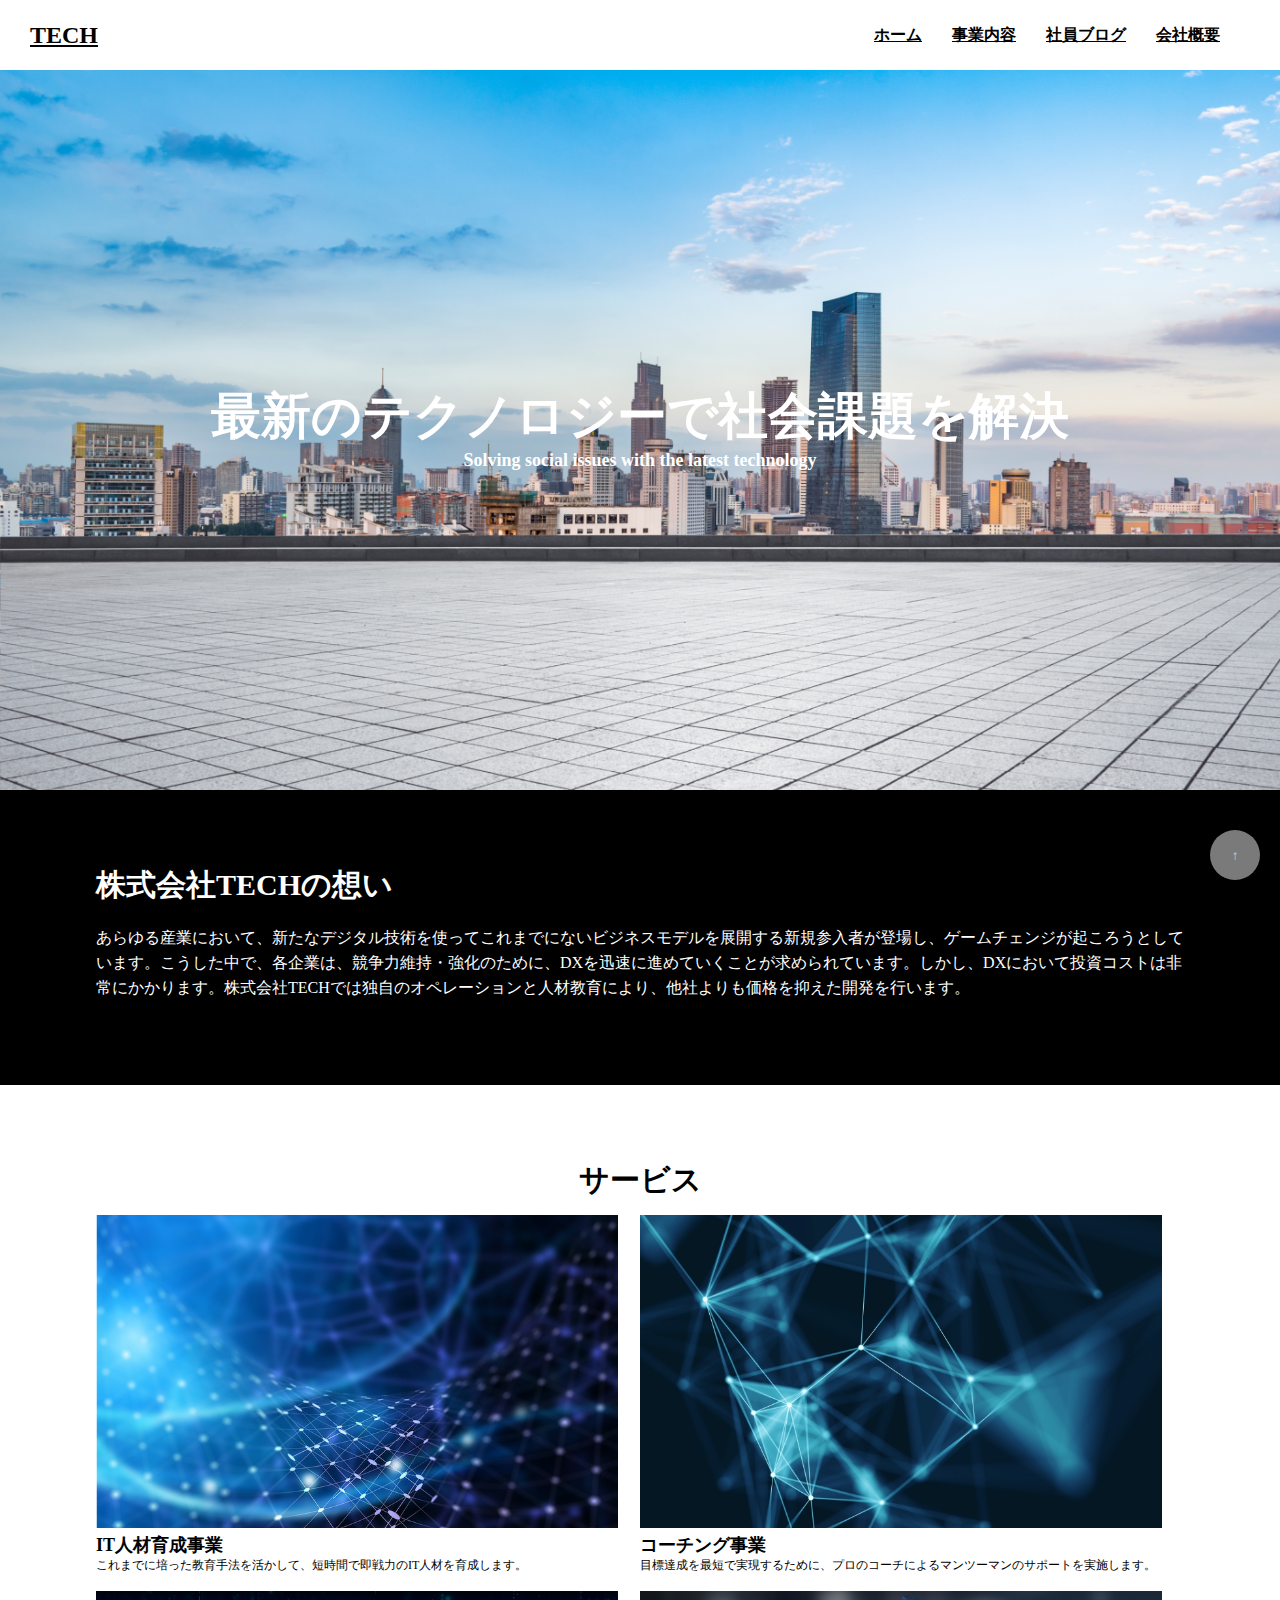
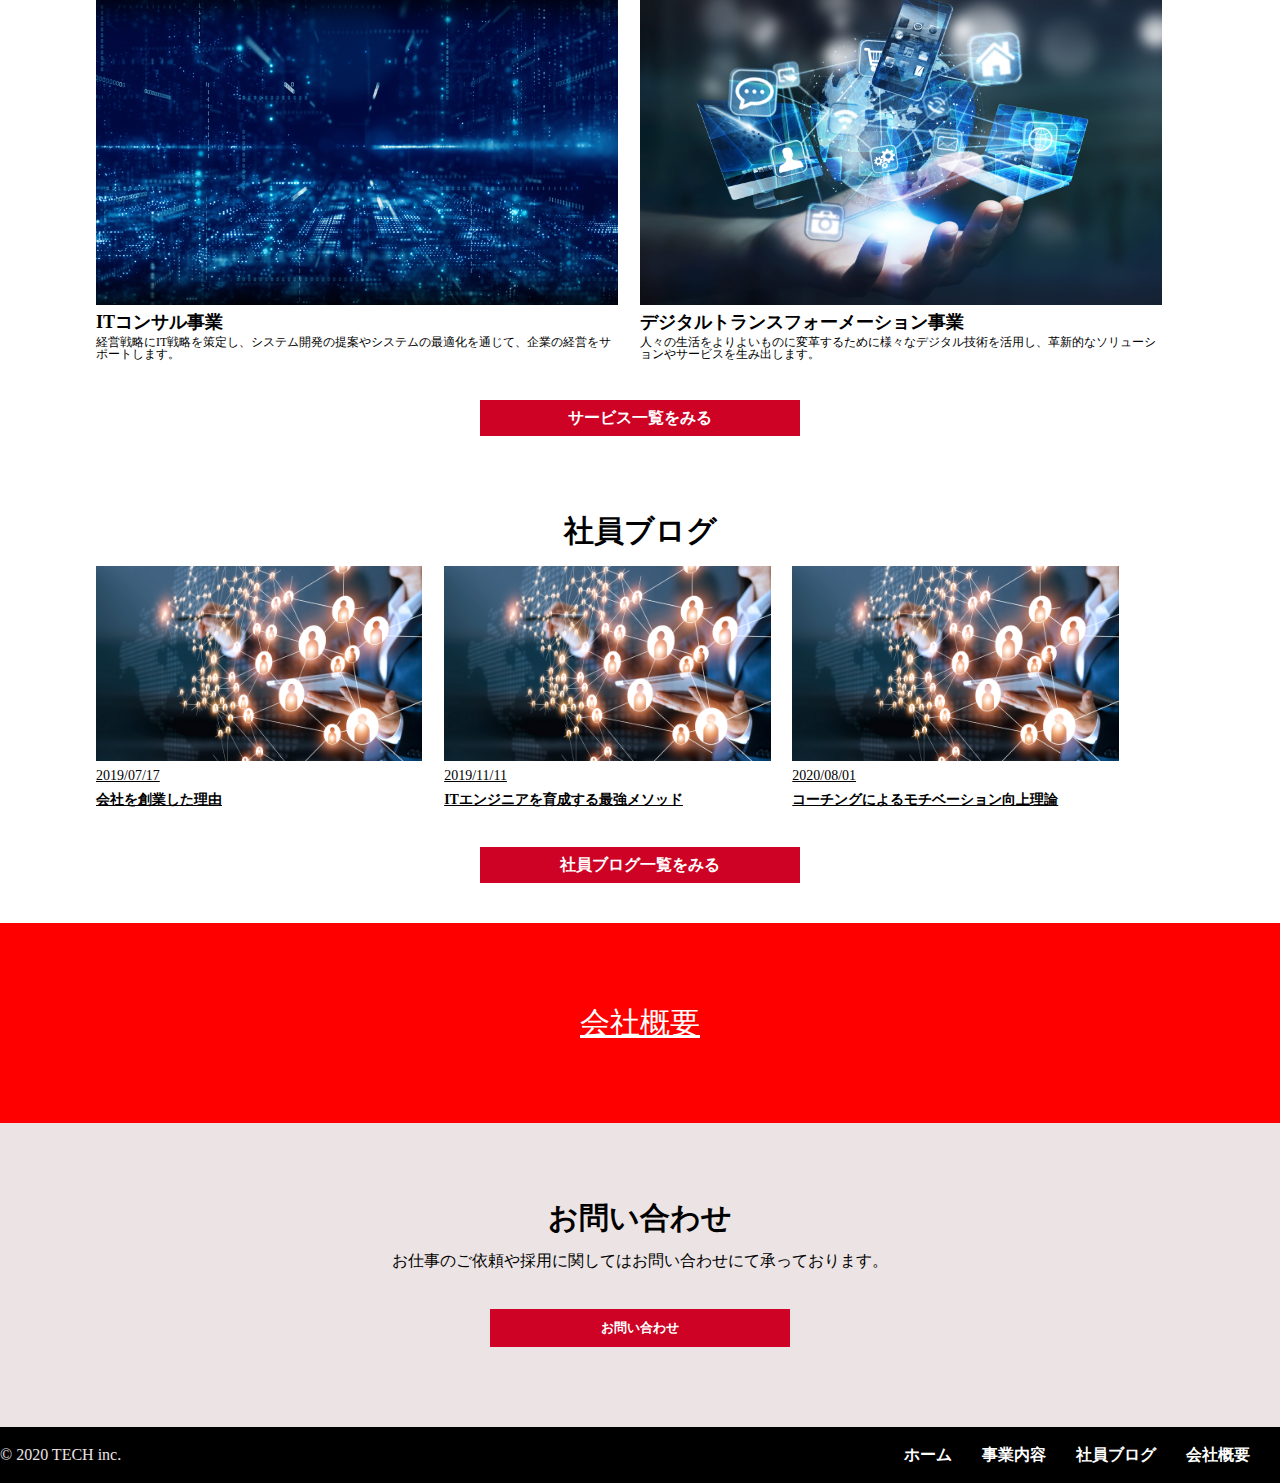
<file: html/index.html>
<!DOCTYPE html>
<html lang="jp">
<head>
  <meta charset="UTF-8">
  <meta http-equiv="X-UA-Compatible" content="IE=edge">
  <meta name="viewport" content="width=device-width, initial-scale=1.0">
  <link rel="stylesheet" href="../css/reset.css">
  <link rel="stylesheet" href="../css/style.css">
  <link rel="stylesheet" href="../css/index.css">
  <title>株式会社TECH</title>
</head>
<body>
  <!-- header -->
  <header class="header">
    <a href="index.html" class="header_title">TECH</a>

    <nav class="header-nav">
      <ul class="header-nav-list">
        <li class="header-nav-item"><a href="index.html">ホーム</a></li>
        <li class="header-nav-item"><a href="service.html">事業内容</a></li>
        <li class="header-nav-item"><a href="blog.html">社員ブログ</a></li>
        <li class="header-nav-item"><a href="company.html">会社概要</a></li>
      </ul>
    </nav>

    <nav class="nav" id="nav">
      <ul>
        <li><a href="index.html">ホーム</a></li>
        <li><a href="service.html">事業内容</a></li>
        <li><a href="blog.html">社員ブログ</a></li>
        <li><a href="company_detail.html">会社概要</a></li>
      </ul>
    </nav>
    <div class="menu" id="menu">
      <span class="menu__line--top"></span>
      <span class="menu__line--middle"></span>
      <span class="menu__line--bottom"></span>
    </div>
    
  </header>

  <!-- main -->
  <main>
    <!-- first view -->
    <div class="firstview">
      <div class="firstview_header">
        <div class="wrap">
          <h2 class="firstview-title">最新のテクノロジーで社会課題を解決</h2>
          <div class="firstview-text">Solving social issues with the latest technology</div>
        </div>
      </div>
      <div class="firstview-container">
        <h3 class="firstview-container-title">株式会社TECHの想い</h3>
        <div class="firstview-container-text">あらゆる産業において、新たなデジタル技術を使ってこれまでにないビジネスモデルを展開する新規参入者が登場し、ゲームチェンジが起ころうとしています。こうした中で、各企業は、競争力維持・強化のために、DXを迅速に進めていくことが求められています。しかし、DXにおいて投資コストは非常にかかります。株式会社TECHでは独自のオペレーションと人材教育により、他社よりも価格を抑えた開発を行います。</div>
      </div>
    </div>

    <!-- service -->
    <div class="service">
      <h2 class="service-title">サービス</h2>
      <div class="service-container">
        <div class="service-group">
          <img src="../img/service1.png" alt="service1.png" class="service-group-img">
          <div class="service-group-title">IT人材育成事業</div>
          <div class="service-group-text">これまでに培った教育手法を活かして、短時間で即戦力のIT人材を育成します。</div>
        </div>

        <div class="service-group">
          <img src="../img/service2.png" alt="service2.png" class="service-group-img">
          <div class="service-group-title">コーチング事業</div>
          <div class="service-group-text">目標達成を最短で実現するために、プロのコーチによるマンツーマンのサポートを実施します。</div>
        </div>

        <div class="service-group">
          <img src="../img/service3.png" alt="service3.png" class="service-group-img">
          <div class="service-group-title">ITコンサル事業</div>
          <div class="service-group-text">経営戦略にIT戦略を策定し、システム開発の提案やシステムの最適化を通じて、企業の経営をサポートします。</div>
        </div>

        <div class="service-group">
          <img src="../img/service4.png" alt="service4.png" class="service-group-img">
          <div class="service-group-title">デジタルトランスフォーメーション事業</div>
          <div class="service-group-text">人々の生活をよりよいものに変革するために様々なデジタル技術を活用し、革新的なソリューションやサービスを生み出します。</div>
        </div>
      </div>
      <a href="service.html" class="service-link">サービス一覧をみる</a>
    </div>

    <!-- blog -->
    <div class="blog">
      <h2 class="blog-title">社員ブログ</h2>
      <div class="blog-container">
        <a href="#" class="blog-group">
          <img src="../img/blog.png" alt="blog.png" class="blog-group-img">
          <div class="blog-group-date">2019/07/17</div>
          <div class="blog-group-title">会社を創業した理由</div>
        </a>

        <a href="#" class="blog-group">
          <img src="../img/blog.png" alt="blog.png" class="blog-group-img">
          <div class="blog-group-date">2019/11/11</div>
          <div class="blog-group-title">ITエンジニアを育成する最強メソッド</div>
        </a>

        <a href="#" class="blog-group">
          <img src="../img/blog.png" alt="blog.png" class="blog-group-img">
          <div class="blog-group-date">2020/08/01</div>
          <div class="blog-group-title">コーチングによるモチベーション向上理論</div>
        </a>
      </div>
      <a href="blog.html" class="blog-link">社員ブログ一覧をみる</a>
    </div>

    <!-- overview -->
    <div class="overview">
      <a href="company_detail.html" class="overview-title">会社概要</a>
    </div>

    <!-- inquiry -->
    <div class="inquiry">
      <h2 class="inquiry-title">お問い合わせ</h2>
      <div class="inquiry-text">お仕事のご依頼や採用に関してはお問い合わせにて承っております。</div>
      <input type="button" value="お問い合わせ" class="inquiry-button" id="openBtn">
    </div>
  </main>

  <button class="scroll-top" id="button">↑</button>

  <!-- footer -->
  <footer>
    <small class="footer-copyright">© 2020 TECH inc.</small>
    <nav class="footer_nav">
      <ul class="footer_nav-list">
        <li class="footer_nav-item">
          <a href="" class="footer_nav-a">ホーム</a>
        </li>
        <li class="footer_nav-item">
          <a href="" class="footer_nav-a">事業内容</a>
        </li>
        <li class="footer_nav-item">
          <a href="" class="footer_nav-a">社員ブログ</a>
        </li>
        <li class="footer_nav-item">
          <a href="" class="footer_nav-a">会社概要</a>
        </li>
      </ul>
    </nav>
  </footer>
  
  <!-- お問い合わせフォーム -->
  <div id="modal" class="modal">
    <div class="modal__content">
      <div class="modal__content-inner">
        <div class="modal-form-closeBtn-content">
          <input type="button" value="×" class="modal-form-closeBtn-item" id="closeBtn">
        </div>
        <div class="modal-form-title">お問い合わせ</div>
        <form class="modal-form-group">
          <div class="modal-form-item">
            <label for="company" class="modal-form-item-label">会社名</label>
            <input type="text" id="company" class="modal-form-input-text">
          </div>
          <div class="modal-form-item">
            <label for="name" class="modal-form-item-label">お名前</label>
            <span class="modal-form-span">※</span>
            <input type="text" id="name" class="modal-form-input-text">
          </div>
          <div class="modal-form-item">
            <label for="email" class="modal-form-item-label">メールアドレス</label>
            <span class="modal-form-span">※</span>
            <input type="text" class="modal-form-input-text">
          </div>
          <div class="modal-form-item">
            <label for="comment" class="modal-form-item-label">お問い合わせ内容</label>
            <span class="modal-form-span">※</span>
            <textarea id="comment" rows="8" cols="80" class="modal-form-input-textarea"></textarea>
          </div>
          <input type="submit" value="お申込み" class="modal-form-button">
        </form>
      </div>
    </div>
  </div>


  <script src="../js/main.js"></script>
</body>
</html>
</file>
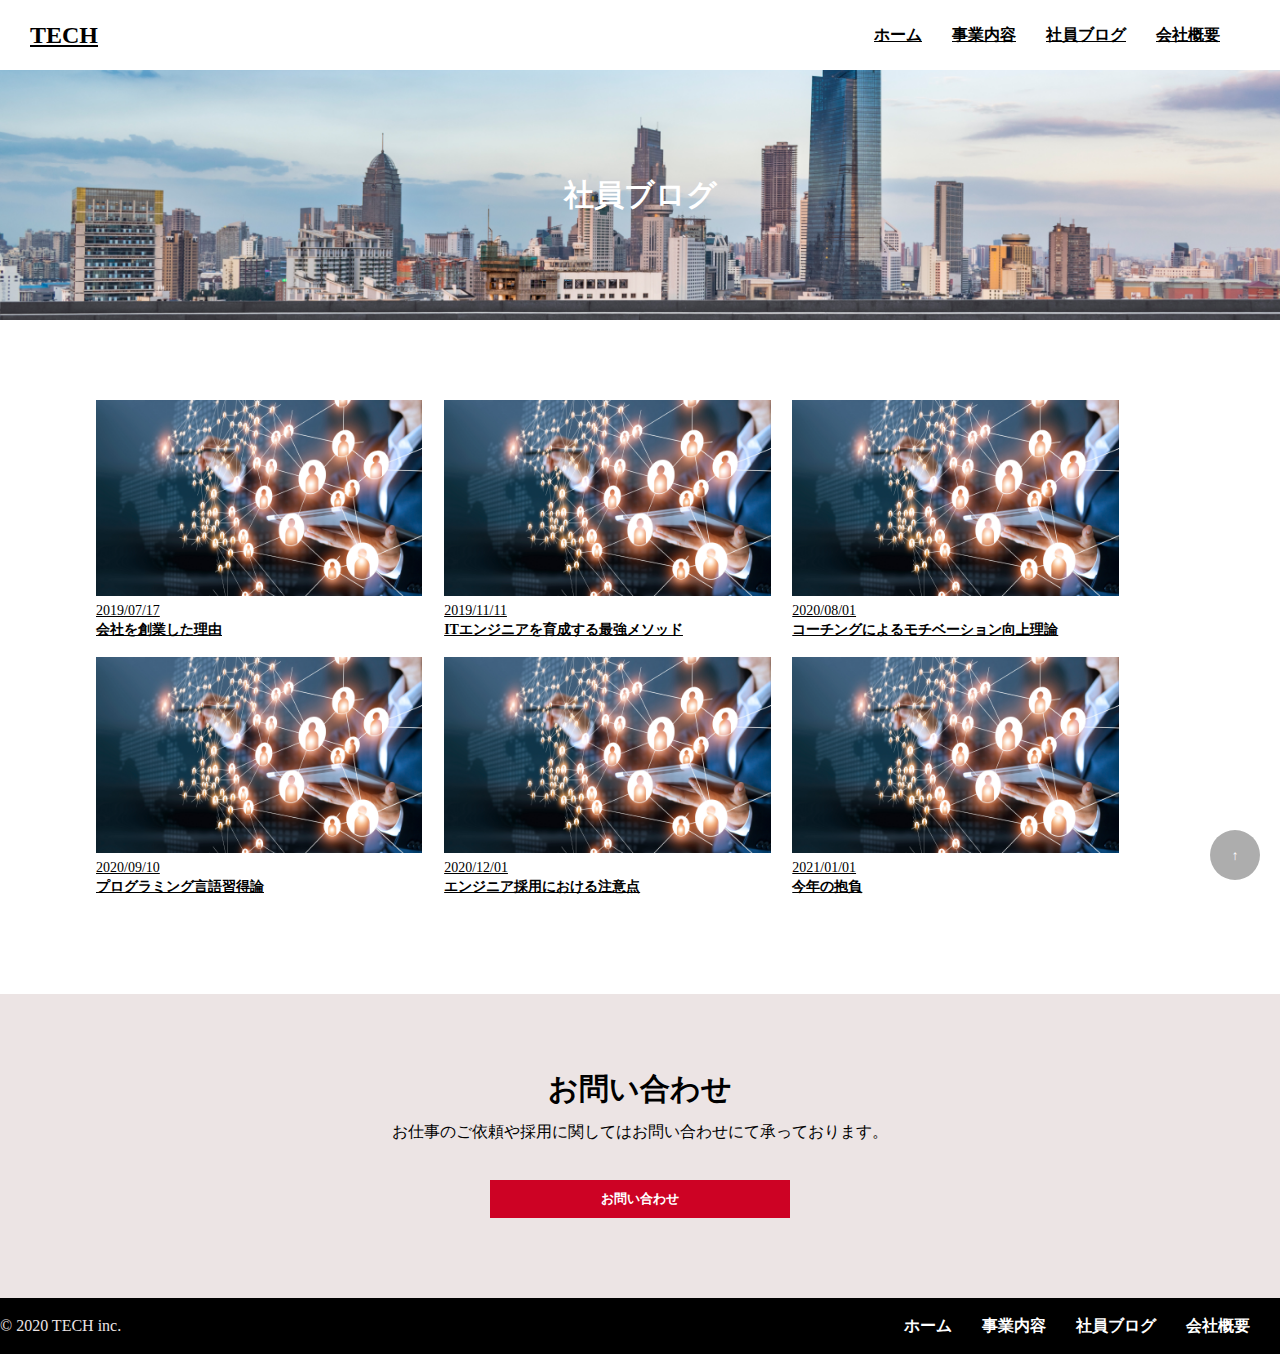
<file: html/blog.html>
<!DOCTYPE html>
<html lang="jp">

<head>
  <meta charset="UTF-8">
  <meta http-equiv="X-UA-Compatible" content="IE=edge">
  <meta name="viewport" content="width=device-width, initial-scale=1.0">
  <link rel="stylesheet" href="../css/reset.css">
  <link rel="stylesheet" href="../css/style.css">
  <link rel="stylesheet" href="../css/blog.css">
  <title>株式会社TECH</title>
</head>

<body>
  <!-- header -->
  <header class="header">
    <a href="index.html" class="header_title">TECH</a>
    <nav class="header-nav">
      <ul class="header-nav-list">
        <li class="header-nav-item"><a href="index.html">ホーム</a></li>
        <li class="header-nav-item"><a href="service.html">事業内容</a></li>
        <li class="header-nav-item"><a href="blog.html">社員ブログ</a></li>
        <li class="header-nav-item"><a href="company.html">会社概要</a></li>
      </ul>
    </nav>
    
    <nav class="nav" id="nav">
      <ul>
        <li><a href="index.html">ホーム</a></li>
        <li><a href="service.html">事業内容</a></li>
        <li><a href="blog.html">社員ブログ</a></li>
        <li><a href="company_detail.html">会社概要</a></li>
      </ul>
    </nav>
    <div class="menu" id="menu">
      <span class="menu__line--top"></span>
      <span class="menu__line--middle"></span>
      <span class="menu__line--bottom"></span>
    </div>
  </header>

  <main>
    <div class="blog">
      <div class="blog-header">社員ブログ</div>
    

      <div class="blog-container">
        <a href="#" class="blog-group">
          <img src="../img/blog.png" alt="blog.png" class="blog-group-img">
          <div class="blog-group-date">2019/07/17</div>
          <div class="blog-group-title">会社を創業した理由</div>
        </a>

        <a href="#" class="blog-group">
          <img src="../img/blog.png" alt="blog.png" class="blog-group-img">
          <div class="blog-group-date">2019/11/11</div>
          <div class="blog-group-title">ITエンジニアを育成する最強メソッド</div>
        </a>

        <a href="#" class="blog-group">
          <img src="../img/blog.png" alt="blog.png" class="blog-group-img">
          <div class="blog-group-date">2020/08/01</div>
          <div class="blog-group-title">コーチングによるモチベーション向上理論</div>
        </a>

        <a href="#" class="blog-group">
          <img src="../img/blog.png" alt="blog.png" class="blog-group-img">
          <div class="blog-group-date">2020/09/10</div>
          <div class="blog-group-title">プログラミング言語習得論</div>
        </a>

        <a href="#" class="blog-group">
          <img src="../img/blog.png" alt="blog.png" class="blog-group-img">
          <div class="blog-group-date">2020/12/01</div>
          <div class="blog-group-title">エンジニア採用における注意点</div>
        </a>

        <a href="#" class="blog-group">
          <img src="../img/blog.png" alt="blog.png" class="blog-group-img">
          <div class="blog-group-date">2021/01/01</div>
          <div class="blog-group-title">今年の抱負</div>
        </a>
      </div>
    </div>

    <!-- inquiry -->
    <div class="inquiry">
      <h2 class="inquiry-title">お問い合わせ</h2>
      <div class="inquiry-text">お仕事のご依頼や採用に関してはお問い合わせにて承っております。</div>
      <input type="button" value="お問い合わせ" class="inquiry-button" id="openBtn">
    </div>
  </main>

  <button class="scroll-top" id="button">↑</button>

  <!-- footer -->
  <footer>
    <small>© 2020 TECH inc.</small>
    <nav class="footer_nav">
      <ul class="footer_nav-list">
        <li class="footer_nav-item">
          <a href="" class="footer_nav-a">ホーム</a>
        </li>
        <li class="footer_nav-item">
          <a href="" class="footer_nav-a">事業内容</a>
        </li>
        <li class="footer_nav-item">
          <a href="" class="footer_nav-a">社員ブログ</a>
        </li>
        <li class="footer_nav-item">
          <a href="" class="footer_nav-a">会社概要</a>
        </li>
      </ul>
    </nav>
  </footer>

  <!-- お問い合わせフォーム -->
  <div id="modal" class="modal">
    <div class="modal__content">
      <div class="modal__content-inner">
        <div class="modal-form-closeBtn-content">
          <input type="button" value="×" class="modal-form-closeBtn-item" id="closeBtn">
        </div>
        <div class="modal-form-title">お問い合わせ</div>
        <form class="modal-form-group">
          <div class="modal-form-item">
            <label for="company" class="modal-form-item-label">会社名</label>
            <input type="text" id="company" class="modal-form-input-text">
          </div>
          <div class="modal-form-item">
            <label for="name" class="modal-form-item-label">お名前</label>
            <span class="modal-form-span">※</span>
            <input type="text" id="name" class="modal-form-input-text">
          </div>
          <div class="modal-form-item">
            <label for="email" class="modal-form-item-label">メールアドレス</label>
            <span class="modal-form-span">※</span>
            <input type="text" class="modal-form-input-text">
          </div>
          <div class="modal-form-item">
            <label for="comment" class="modal-form-item-label">お問い合わせ内容</label>
            <span class="modal-form-span">※</span>
            <textarea id="comment" rows="8" cols="80" class="modal-form-input-textarea"></textarea>
          </div>
          <input type="submit" value="お申込み" class="modal-form-button">
        </form>
      </div>
    </div>
  </div>

  <script src="../js/main.js"></script>
</body>

</html>
</file>
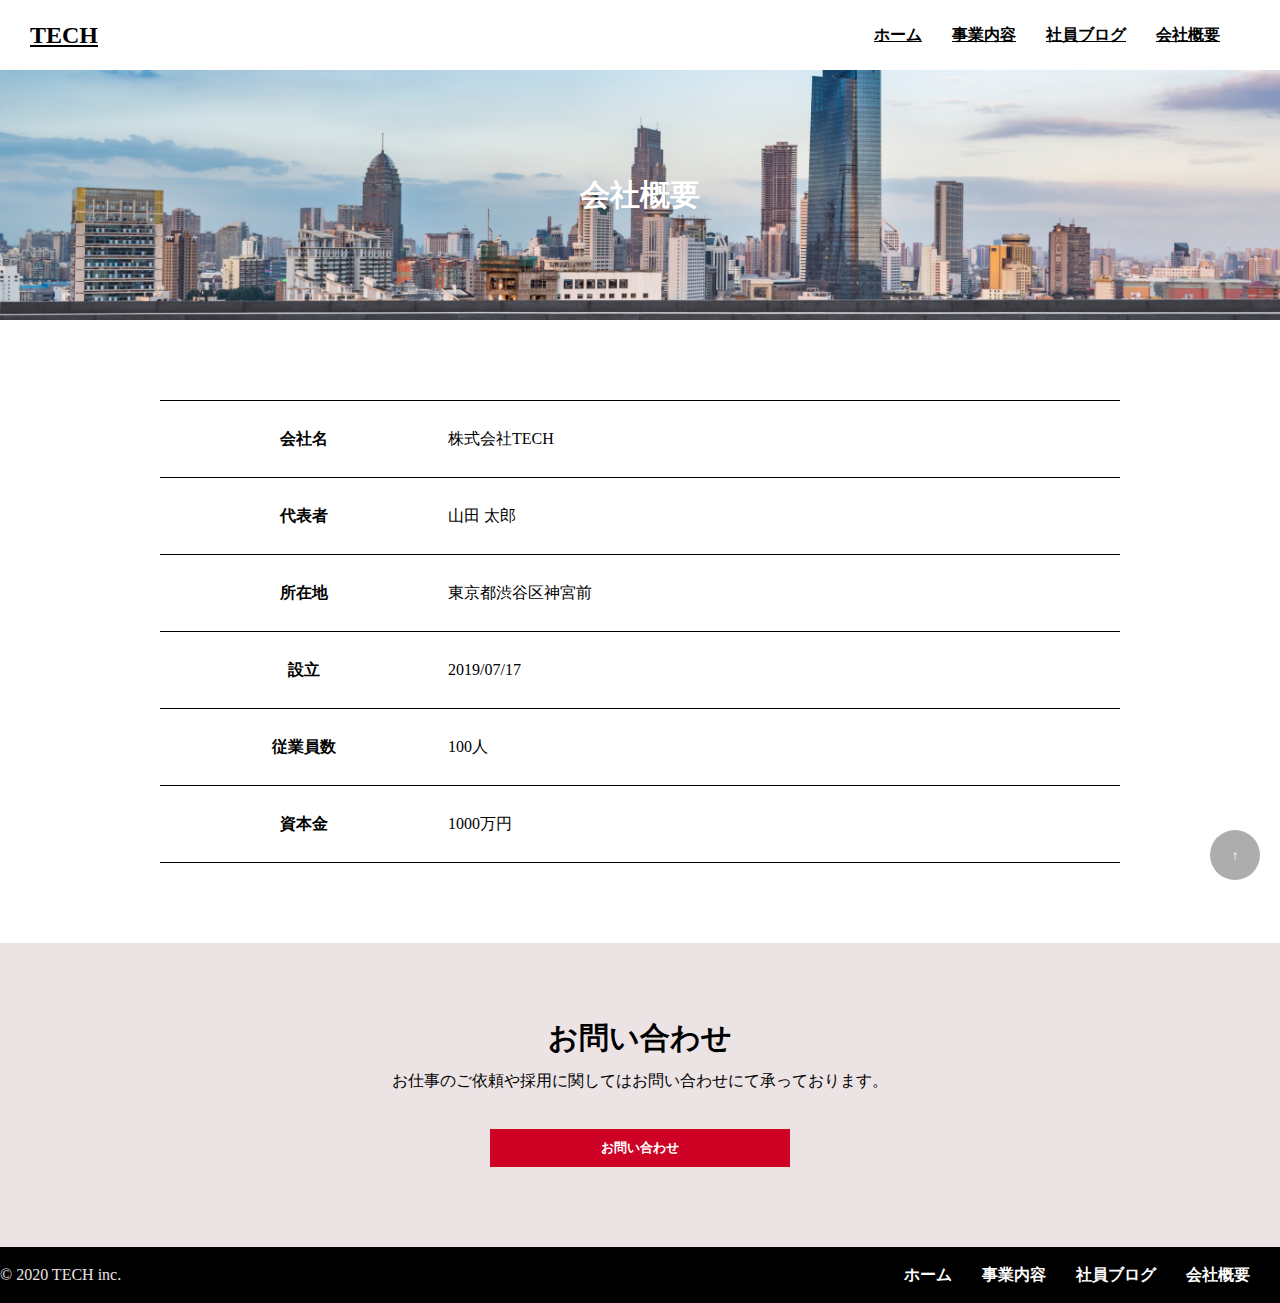
<file: html/company_detail.html>
<!DOCTYPE html>
<html lang="jp">
<head>
  <meta charset="UTF-8">
  <meta http-equiv="X-UA-Compatible" content="IE=edge">
  <meta name="viewport" content="width=device-width, initial-scale=1.0">
  <link rel="stylesheet" href="../css/reset.css">
  <link rel="stylesheet" href="../css/style.css">
  <link rel="stylesheet" href="../css/company_detail.css">
  <title>株式会社TECH</title>
</head>
<body>
  <!-- header -->
  <header class="header">
    <a href="index.html" class="header_title">TECH</a>
    <nav class="header-nav">
      <ul class="header-nav-list">
        <li class="header-nav-item"><a href="index.html">ホーム</a></li>
        <li class="header-nav-item"><a href="service.html">事業内容</a></li>
        <li class="header-nav-item"><a href="blog.html">社員ブログ</a></li>
        <li class="header-nav-item"><a href="company.html">会社概要</a></li>
      </ul>
    </nav>
    
    <nav class="nav" id="nav">
      <ul>
        <li><a href="index.html">ホーム</a></li>
        <li><a href="service.html">事業内容</a></li>
        <li><a href="blog.html">社員ブログ</a></li>
        <li><a href="company_detail.html">会社概要</a></li>
      </ul>
    </nav>
    <div class="menu" id="menu">
      <span class="menu__line--top"></span>
      <span class="menu__line--middle"></span>
      <span class="menu__line--bottom"></span>
    </div>
  </header>

  <main>
    <div class="overview">
      <div class="overview_header">会社概要</div>
      
      <div class="overview-container">
        <table class="overview-table">
          <tr class="overview-table-tr">
            <th class="overview-table-th">会社名</th>
            <td class="overview-table-td">株式会社TECH</td>
          </tr>
          <tr class="overview-table-tr">
            <th class="overview-table-th">代表者</th>
            <td class="overview-table-td">山田 太郎</td>
          </tr>
          <tr class="overview-table-tr">
            <th class="overview-table-th">所在地</th>
            <td class="overview-table-td">東京都渋谷区神宮前</td>
          </tr>
          <tr class="overview-table-tr">
            <th class="overview-table-th">設立</th>
            <td class="overview-table-td">2019/07/17</td>
          </tr>
          <tr class="overview-table-tr">
            <th class="overview-table-th">従業員数</th>
            <td class="overview-table-td">100人</td>
          </tr>
          <tr class="overview-table-tr">
            <th class="overview-table-th">資本金</th>
            <td class="overview-table-td">1000万円</td>
          </tr>
        </table>
      </div>
    </div>

    <!-- inquiry -->
    <div class="inquiry">
      <h2 class="inquiry-title">お問い合わせ</h2>
      <div class="inquiry-text">お仕事のご依頼や採用に関してはお問い合わせにて承っております。</div>
      <input type="button" value="お問い合わせ" class="inquiry-button" id="openBtn">
    </div>
  </main>

  <button class="scroll-top" id="button">↑</button>
  
  <!-- footer -->
  <footer>
    <small>© 2020 TECH inc.</small>
    <nav class="footer_nav">
      <ul class="footer_nav-list">
        <li class="footer_nav-item">
          <a href="" class="footer_nav-a">ホーム</a>
        </li>
        <li class="footer_nav-item">
          <a href="" class="footer_nav-a">事業内容</a>
        </li>
        <li class="footer_nav-item">
          <a href="" class="footer_nav-a">社員ブログ</a>
        </li>
        <li class="footer_nav-item">
          <a href="" class="footer_nav-a">会社概要</a>
        </li>
      </ul>
    </nav>
  </footer>

  <!-- お問い合わせフォーム -->
  <div id="modal" class="modal">
    <div class="modal__content">
      <div class="modal__content-inner">
        <div class="modal-form-closeBtn-content">
          <input type="button" value="×" class="modal-form-closeBtn-item" id="closeBtn">
        </div>
        <div class="modal-form-title">お問い合わせ</div>
        <form class="modal-form-group">
          <div class="modal-form-item">
            <label for="company" class="modal-form-item-label">会社名</label>
            <input type="text" id="company" class="modal-form-input-text">
          </div>
          <div class="modal-form-item">
            <label for="name" class="modal-form-item-label">お名前</label>
            <span class="modal-form-span">※</span>
            <input type="text" id="name" class="modal-form-input-text">
          </div>
          <div class="modal-form-item">
            <label for="email" class="modal-form-item-label">メールアドレス</label>
            <span class="modal-form-span">※</span>
            <input type="text" class="modal-form-input-text">
          </div>
          <div class="modal-form-item">
            <label for="comment" class="modal-form-item-label">お問い合わせ内容</label>
            <span class="modal-form-span">※</span>
            <textarea id="comment" rows="8" cols="80" class="modal-form-input-textarea"></textarea>
          </div>
          <input type="submit" value="お申込み" class="modal-form-button">
        </form>
      </div>
    </div>
  </div>

  <script src="../js/main.js"></script>
</body>
</html>
</file>
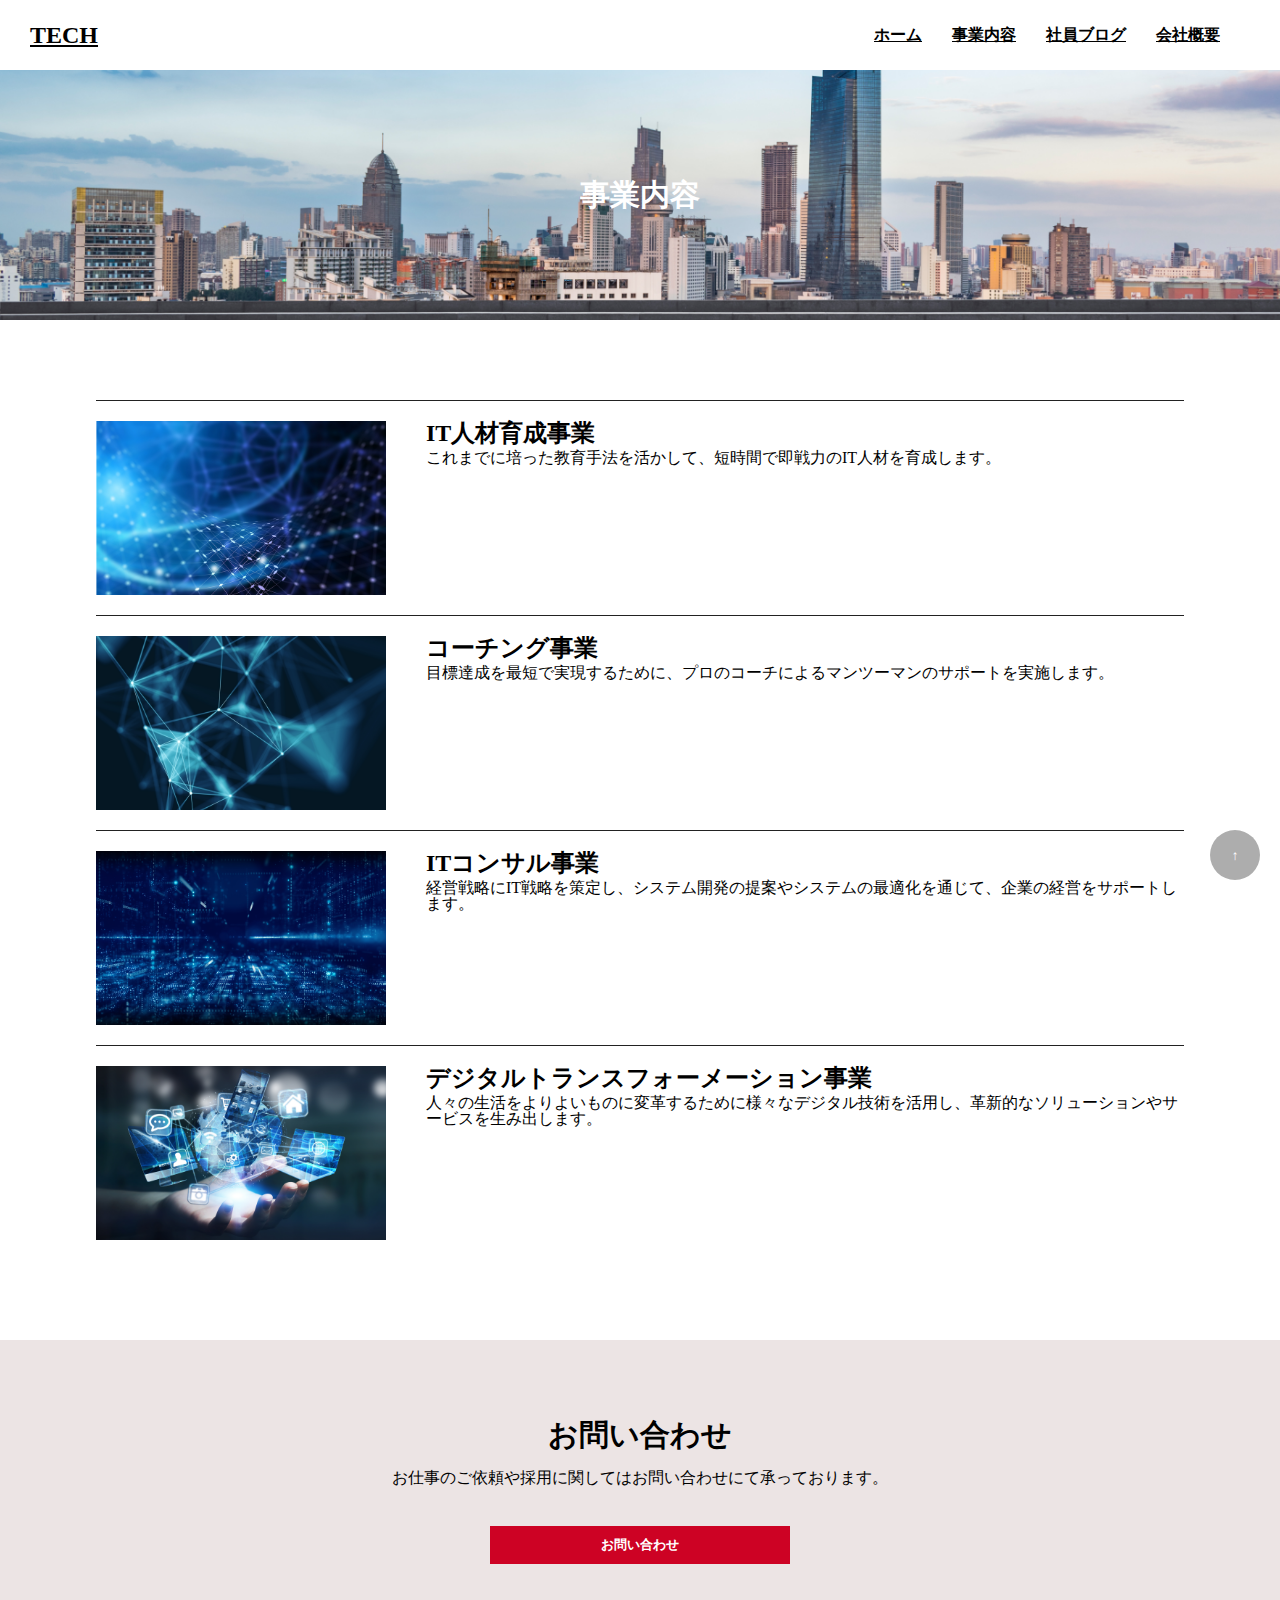
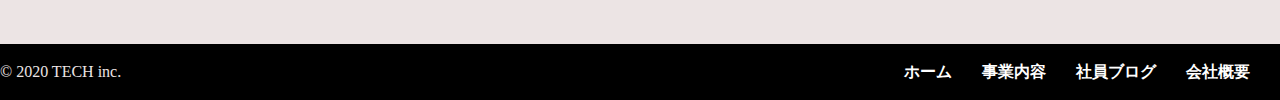
<file: html/service.html>
<!DOCTYPE html>
<html lang="jp">

<head>
  <meta charset="UTF-8">
  <meta http-equiv="X-UA-Compatible" content="IE=edge">
  <meta name="viewport" content="width=device-width, initial-scale=1.0">
  <link rel="stylesheet" href="../css/reset.css">
  <link rel="stylesheet" href="../css/style.css">
  <link rel="stylesheet" href="../css/service.css">
  <title>株式会社TECH</title>
</head>

<body>
  <!-- header -->
  <header class="header">
    <a href="index.html" class="header_title">TECH</a>
    <nav class="header-nav">
      <ul class="header-nav-list">
        <li class="header-nav-item"><a href="index.html">ホーム</a></li>
        <li class="header-nav-item"><a href="service.html">事業内容</a></li>
        <li class="header-nav-item"><a href="blog.html">社員ブログ</a></li>
        <li class="header-nav-item"><a href="company.html">会社概要</a></li>
      </ul>
    </nav>
    
    <nav class="nav" id="nav">
      <ul>
        <li><a href="index.html">ホーム</a></li>
        <li><a href="service.html">事業内容</a></li>
        <li><a href="blog.html">社員ブログ</a></li>
        <li><a href="company_detail.html">会社概要</a></li>
      </ul>
    </nav>
    <div class="menu" id="menu">
      <span class="menu__line--top"></span>
      <span class="menu__line--middle"></span>
      <span class="menu__line--bottom"></span>
    </div>
  </header>

  <main>
    <div class="service">
      <div class="service-header">事業内容</div>

      <div class="service-container">
        <div class="service-group">
          <img src="../img/service1.png" alt="service1.png" class="service-group-img">
          <div class="service-group-detail">
            <div class="service-group-title">IT人材育成事業</div>
            <div class="service-group-text">これまでに培った教育手法を活かして、短時間で即戦力のIT人材を育成します。</div>
          </div>
        </div>
        
        <div class="service-group">
          <img src="../img/service2.png" alt="service2.png" class="service-group-img">
          <div class="service-group-detail">
            <div class="service-group-title">コーチング事業</div>
            <div class="service-group-text">目標達成を最短で実現するために、プロのコーチによるマンツーマンのサポートを実施します。</div>
          </div>
        </div>
        
        <div class="service-group">
          <img src="../img/service3.png" alt="service3.png" class="service-group-img">
          <div class="service-group-detail">
            <div class="service-group-title">ITコンサル事業</div>
            <div class="service-group-text">経営戦略にIT戦略を策定し、システム開発の提案やシステムの最適化を通じて、企業の経営をサポートします。</div>
          </div>
        </div>
        
        <div class="service-group">
          <img src="../img/service4.png" alt="service4.png" class="service-group-img">
          <div class="service-group-detail">
            <div class="service-group-title">デジタルトランスフォーメーション事業</div>
            <div class="service-group-text">人々の生活をよりよいものに変革するために様々なデジタル技術を活用し、革新的なソリューションやサービスを生み出します。</div>
          </div>
        </div>
      </div>
    </div>

    <!-- inquiry -->
    <div class="inquiry">
      <h2 class="inquiry-title">お問い合わせ</h2>
      <div class="inquiry-text">お仕事のご依頼や採用に関してはお問い合わせにて承っております。</div>
      <input type="button" value="お問い合わせ" class="inquiry-button" id="openBtn">
    </div>
  </main>

  <button class="scroll-top" id="button">↑</button>

  <!-- footer -->
  <footer>
    <small>© 2020 TECH inc.</small>
    <nav class="footer_nav">
      <ul class="footer_nav-list">
        <li class="footer_nav-item">
          <a href="" class="footer_nav-a">ホーム</a>
        </li>
        <li class="footer_nav-item">
          <a href="" class="footer_nav-a">事業内容</a>
        </li>
        <li class="footer_nav-item">
          <a href="" class="footer_nav-a">社員ブログ</a>
        </li>
        <li class="footer_nav-item">
          <a href="" class="footer_nav-a">会社概要</a>
        </li>
      </ul>
    </nav>
  </footer>

  <!-- お問い合わせフォーム -->
  <div id="modal" class="modal">
    <div class="modal__content">
      <div class="modal__content-inner">
        <div class="modal-form-closeBtn-content">
          <input type="button" value="×" class="modal-form-closeBtn-item" id="closeBtn">
        </div>
        <div class="modal-form-title">お問い合わせ</div>
        <form class="modal-form-group">
          <div class="modal-form-item">
            <label for="company" class="modal-form-item-label">会社名</label>
            <input type="text" id="company" class="modal-form-input-text">
          </div>
          <div class="modal-form-item">
            <label for="name" class="modal-form-item-label">お名前</label>
            <span class="modal-form-span">※</span>
            <input type="text" id="name" class="modal-form-input-text">
          </div>
          <div class="modal-form-item">
            <label for="email" class="modal-form-item-label">メールアドレス</label>
            <span class="modal-form-span">※</span>
            <input type="text" class="modal-form-input-text">
          </div>
          <div class="modal-form-item">
            <label for="comment" class="modal-form-item-label">お問い合わせ内容</label>
            <span class="modal-form-span">※</span>
            <textarea id="comment" rows="8" cols="80" class="modal-form-input-textarea"></textarea>
          </div>
          <input type="submit" value="お申込み" class="modal-form-button">
        </form>
      </div>
    </div>
  </div>

  <script src="../js/main.js"></script>
</body>

</html>
</file>
<file: css/style.css>
.wrap{
  width: 85%;
  margin: 0 auto;
}
/* header */
.header{
  display: flex;
  justify-content: space-between;
  align-items: center;
  height: 70px;
  padding: 0 30px;
}
.header_title{
  display: inline-block;
  font-size: 24px;
  font-weight: bolder;
  width: 80px;
  color: rgb(0, 0, 0);
}
@media screen and (min-width: 769px) {
  .menu{
    display: none;
  }
  .header-nav-list{
    display: flex;
    font-weight: bold;
  }
  .header-nav-item{
    margin-right: 30px;
  }
  .nav{
    display: none;
  }
  a{
    color: rgb(0, 0, 0);
  }

  /* footer */
  footer {
    display: flex;
    justify-content: space-between;
    padding: 20px 0;
    color: rgb(236, 228, 228);
    background-color: rgb(0, 0, 0);
  }
  .footer_nav-list {
    display: flex;
  }
  .footer_nav-item {
    margin-right: 30px;
  }
  .footer_nav-a {
    text-decoration: none;
    font-weight: bolder;
    color: rgb(255, 255, 255);
  }
}

@media screen and (max-width: 768px) {
  .header-nav{
    display: none;
  }
  a {
    text-decoration: none;
    color: rgb(0, 0, 0);
    transition: 0.3s;
  }
  .nav {
    display: block;
    position: absolute;
    height: 100vh;
    width: 100%;
    top: 0;
    left: -100%;
    background: #fff;
    transition: .7s;
  }
  .nav ul {
    padding-top: 80px;
    text-align: center;
  }
  .nav ul li {
    margin-top: 40px;
    font-size: 18px;
  }
  .menu {
    display: inline-block;
    width: 34px;
    height: 28px;
    cursor: pointer;
    position: relative;
    left: 20px;
    top: 0;
  }
  .menu__line--top,
  .menu__line--middle,
  .menu__line--bottom {
    display: inline-block;
    width: 100%;
    height: 4px;
    background-color: #000;
    position: absolute;
    transition: 0.5s;
  }
  .menu__line--top {
    top: 0;
  }
  .menu__line--middle {
    top: 12px;
  }
  .menu__line--bottom {
    bottom: 0;
  }
  .menu.open span:nth-of-type(1) {
    top: 14px;
    transform: rotate(45deg);
  }
  .menu.open span:nth-of-type(2) {
    opacity: 0;
  }
  .menu.open span:nth-of-type(3) {
    top: 14px;
    transform: rotate(-45deg);
  }
  .in {
    transform: translateX(100%);
  }

    /* footer */
    footer {
      display: flex;
      flex-wrap: wrap;
      justify-content: space-between;
      align-items: center;
      font-size: 12px;
      padding: 20px 20px;
      color: #fff;
      background-color: #222;
    }
    .footer-copyright {
      width: 50%;
      text-align: center;
    }
    .footer_nav-list {
      display: flex;
      flex-wrap: wrap;
    }
    .footer_nav-item {
      text-align: center;
      margin-top: 10px;
      width: 100%;
    }
    .footer_nav-a {
      text-decoration: none;
      font-weight: bolder;
      color: rgb(255, 255, 255);
    }
}
/* inquiry */
.inquiry{
  background-color: rgb(236, 228, 228);
  text-align: center;
  padding: 80px 0;
}
.inquiry-title{
  font-size: 30px;
  font-weight: bold;
}
.inquiry-text{
  margin-top: 20px;
}
.inquiry-button{
  cursor: pointer;
  color: rgb(255,255,255);
  border: none;
  background-color: #cd0224;
  display: block;
  width: 300px;
  text-align: center;
  font-weight: bold;
  padding: 10px;
  margin: 40px auto 0 auto;
}

/* scroll-top */
.scroll-top {
  position: fixed;
  right: 20px;
  bottom: 20px;
  background-color: #999;
  opacity: 0.8;
  width: 50px;
  height: 50px;
  border-radius: 50%;
  border: none;
  color: #fff;
  cursor: pointer;
}

/* お問い合わせフォーム */
.modal{
  display: none;
  position: fixed;
  left: 0%;
  top: 0%;
  height: 100vh;
  width: 100vw;
  background-color: rgba(0, 0, 0, 0.5);
  z-index: 2;
}
.modal__content{
  display: flex;
  justify-content: center;
  align-items: center;
  height: 100%;
}
.modal__content-inner{
  background-color: white;
  height: 750px;
  width: 700px;
  text-align: left;
  padding: 20px;
}
.modal-form-closeBtn-content{
  text-align: right;
}
.modal-form-closeBtn-item{
  border: none;
  background-color: white;
  font-size: 32px;
  cursor: pointer;
}
.modal-form-title{
  text-align: center;
  font-size: 30px;
  font-weight: bold;
}
.modal-form-group{
  padding: 80px 0;
}
.modal-form-item{
  text-align: left;
  padding: 10px 20px;
}
.modal-form-item-label{
  font-weight: bold;
}
.modal-form-span{
  color: #cd0224;
  margin-left: 5px;
  font-weight: bold;
}
.modal-form-input-text{
  margin-top: 5px;
  font-size: 16px;
  width: 100%;
  padding: 5px;
  border: 1px solid #ccc;
}
.modal-form-input-textarea{
  font-size: 16px;
  width: 100%;
  padding: 5px;
  border: 1px solid #ccc;
  margin-top: 5px;
}
.modal-form-button{
  width: 300px;
  margin: 20px auto 0;
  padding: 10px;
  border: none;
  display: block;
  background-color: #000;
  color: #fff;
  font-weight: bold;
}
</file>
<file: css/index.css>
/* first view header */
.firstview {
  margin: 0 0 40px 0;
}

.firstview_header {
  height: 80vh;
  display: flex;
  align-items: center;
  background: url(../img/mv.png) center / cover;
}

.firstview-title {
  color: rgb(255, 255, 255);
  font-size: 50px;
  text-align: center;
  margin: 0 0 10px 0;
}

.firstview-text {
  color: rgb(255, 255, 255);
  font-size: 18px;
  font-weight: bold;
  text-align: center;
  margin: 10px 0 0 0;
}

/* first view container */
.firstview-container {
  padding: 80px 0;
  background-color: rgb(0, 0, 0);
}

.firstview-container-title {
  width: 85%;
  color: rgb(255, 255, 255);
  font-size: 30px;
  margin: 0 auto 0 auto;
}

.firstview-container-text {
  width: 85%;
  font-size: 16px;
  color: rgb(255, 255, 255);
  line-height: 25px;
  padding: 5px 0;
  margin: 20px auto 0 auto;
}

/* service */
.service {
  width: 85%;
  margin: 0 auto;
  padding: 40px 0;
}

.service-title {
  text-align: center;
  font-size: 30px;
  font-weight: bold;
}

.service-container {
  display: flex;
  flex-wrap: wrap;
}

.service-group {
  width: 48%;
  margin-top: 20px;
  margin-right: calc(100% - (49% * 2));
}

.service-group-img {
  width: 100%;
}

.service-group-title {
  font-weight: bold;
  font-size: 18px;
  margin: 5px 0 0 0;
}

.service-group-text {
  font-size: 12px;
  margin: 5px 0 0 0;
}

.service-link {
  margin: 40px auto 0;
  display: block;
  width: 300px;
  text-align: center;
  font-weight: bold;
  padding: 10px;
  background-color: #cd0224;
  color: #fff;
  text-decoration: none;
}

/* blog */
.blog {
  width: 85%;
  margin: 0 auto;
  padding: 40px 0;
}
.blog-title {
  text-align: center;
  font-size: 30px;
  font-weight: bold;
}
.blog-container {
  display: flex;
  flex-wrap: wrap;
  margin-top: 20px;
}
.blog-group {
  width: 30%;
  margin-right: calc((100% - (32% * 3)) / 2);
}
.blog-group-img {
  width: 100%;
}
.blog-group-date {
  margin-top: 5px;
  margin-right: 20px;
  font-size: 14px;
}
.blog-group-title {
  font-weight: bold;
  font-size: 14px;
  margin-top: 10px;
}
.blog-link {
  margin: 40px auto 0;
  display: block;
  width: 300px;
  text-align: center;
  font-weight: bold;
  padding: 10px;
  background-color: #cd0224;
  color: #fff;
  text-decoration: none;
}

/* overview */
.overview {
  height: 200px;
  background-color: rgb(255, 0, 0);
  display: flex;
  text-align: center;
  align-items: center;
}
.overview-title {
  display: block;
  font-size: 30px;
  color: rgb(255, 255, 255);
  margin: 0 auto;
}
</file>
<file: css/blog.css>
.blog-header {
  height: 250px;
  display: flex;
  justify-content: center;
  align-items: center;
  font-size: 30px;
  font-weight: bold;
  color: rgb(255, 255, 255);
  background: url(../img/mv.png) center / cover;
}
.blog-container {
  display: flex;
  flex-wrap: wrap;
  padding: 80px 0;
  margin: 0 auto;
  width: 85%;
}

.blog-group {
  width: 30%;
  margin-right: calc((100% - (32% * 3)) / 2);
  margin-bottom: 20px;
}
.blog-group-img {
  width: 100%;
}
.blog-group-date {
  margin-top: 5px;
  margin-right: 20px;
  font-size: 14px;
}
.blog-group-title {
  font-weight: bold;
  font-size: 14px;
  margin-top: 5px;
}
</file>
<file: css/company_detail.css>
.overview_header{
  height: 250px;
  display: flex;
  justify-content: center;
  align-items: center;
  font-size: 30px;
  font-weight: bold;
  color: rgb(255,255,255);
  background: url(../img/mv.png) center / cover;
}

.overview-container{
  padding: 80px 0;
  width: 75%;
  margin: 0 auto;
}
.overview-table{
  width: 100%;
  border-collapse: collapse;
  border-spacing: 0;
}
.overview-table-tr{
  border-top: 1px solid rgb(0,0,0);
  border-bottom: 1px solid rgb(0,0,0);
}
.overview-table-th{
  font-weight: bold;
  width: 30%;
  padding: 30px 0;
}
.overview-table-td{
  width: 70%;
  padding: 30px 0;
}
</file>
<file: css/service.css>
.service-header {
  height: 250px;
  display: flex;
  justify-content: center;
  align-items: center;
  font-size: 30px;
  font-weight: bold;
  color: rgb(255, 255, 255);
  background: url(../img/mv.png) center / cover;
}
.service-container {
  display: flex;
  flex-wrap: wrap;
  padding: 80px 0;
  margin: 0 auto;
  width: 85%;
}

@media screen and (min-width: 769px) {
  .service-group {
    width: 100%;
    padding: 20px 0;
    border-top: 1px solid #222;
    display: flex;
    flex-wrap: wrap;
    justify-content: space-between;
    margin: 0 auto;
  }
  .service-group-img {
    width: 290px;
  }
  .service-group-detail{
    width: calc(100% - 330px);
  }
  .service-group-title {
    font-size: 24px;
    font-weight: bold;
  }
  .service-group-text {
    font-size: 16px;
    margin: 5px 0 0 0;
  }
}
@media screen and (max-width: 768px) {
  .service-group {
    padding: 20px 0;
    border-top: 1px solid #222;
    display: flex;
    flex-wrap: wrap;
    justify-content: space-between;
    }
  
    .service-group-img {
      width: 100%;
    }
  
    .service-group-detail {
      width: 100%;
    }
  
    .service-group-title {
      font-size: 24px;
      font-weight: bold;
      margin-top: 10px;
    }
  
    .service-group-text {
      font-size: 16px;
      margin: 5px 0 0 0;
    }
}
</file>
